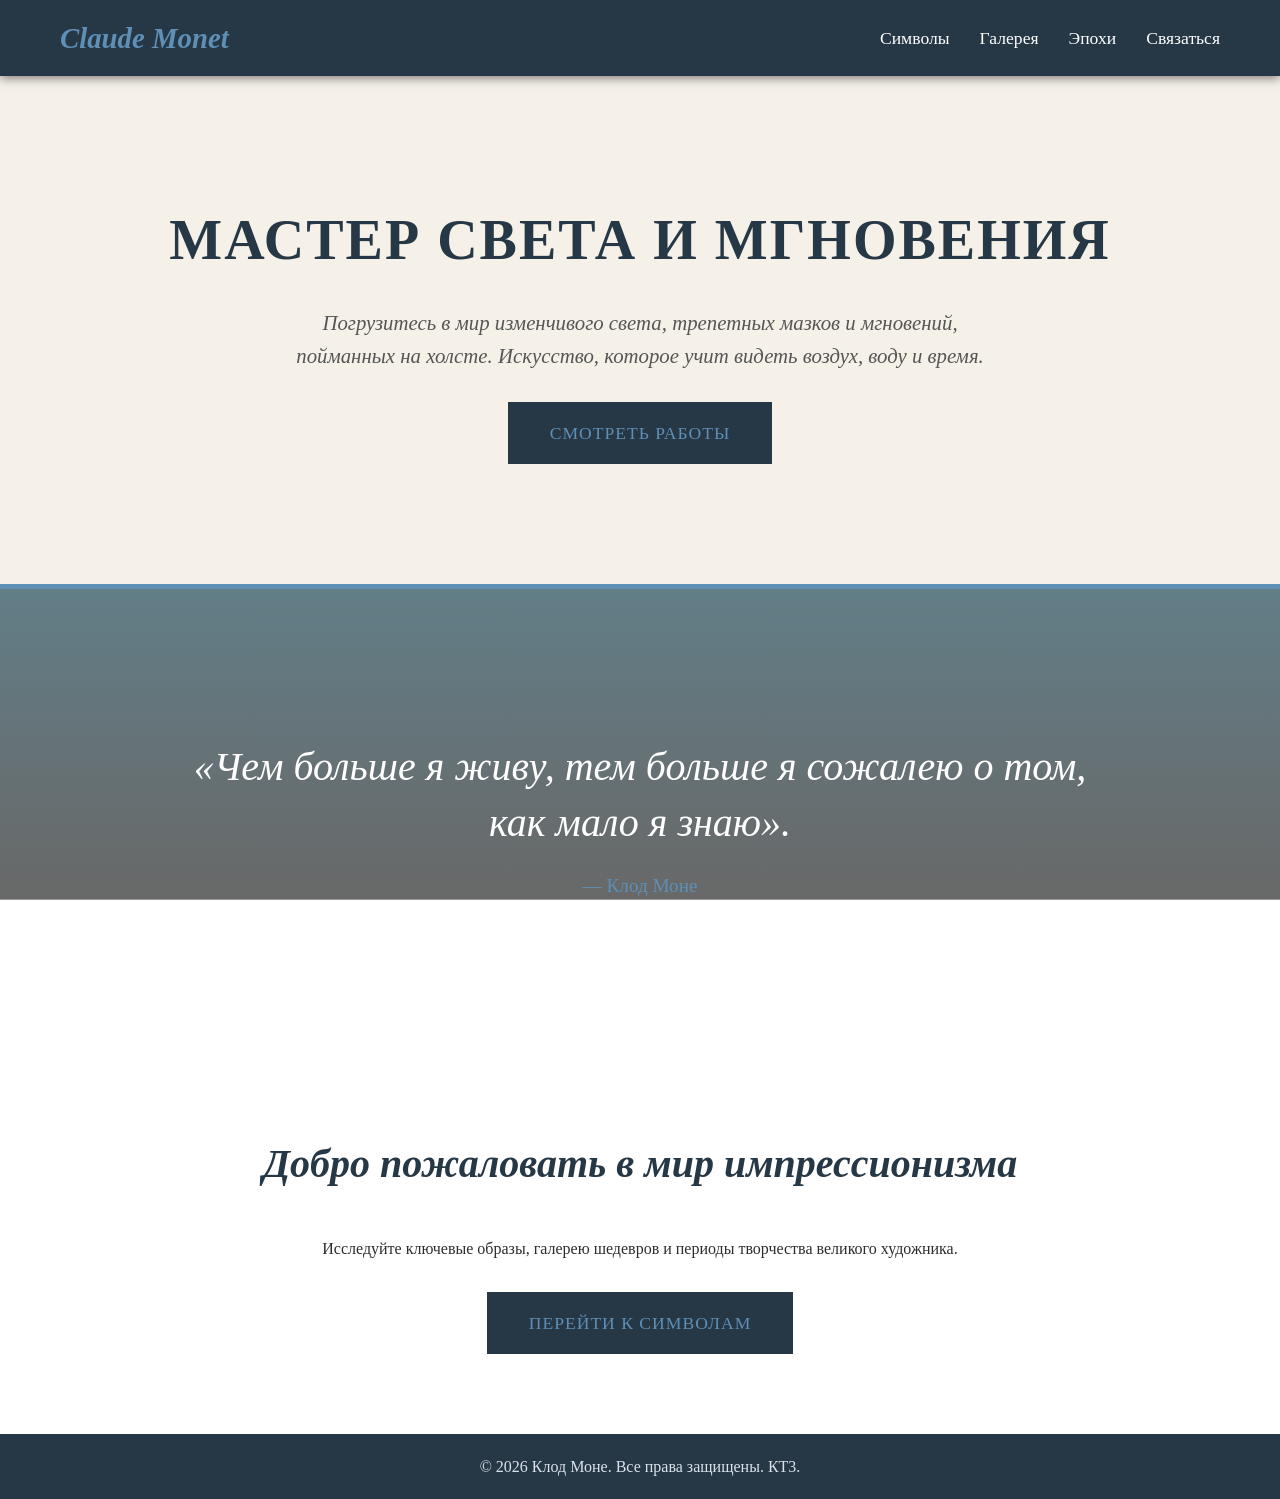
<file: index.html>
<!DOCTYPE html>
<html lang="ru">
<head>
    <meta charset="UTF-8">
    <meta name="viewport" content="width=device-width, initial-scale=1.0">
    <title>Клод Моне | Мир импрессионизма</title>
    <link rel="stylesheet" href="style.css">
</head>
<body>
    <header>
        <div class="container header-inner">
            <a href="index.html" class="logo">Claude Monet</a>
            <nav>
                <ul>
                    <li><a href="themes.html">Символы</a></li>
                    <li><a href="gallery.html">Галерея</a></li>
                    <li><a href="eras.html">Эпохи</a></li>
                    <li><a href="contact.html">Связаться</a></li>
                </ul>
            </nav>
        </div>
    </header>
    <section class="hero">
        <div class="container">
            <h1>Мастер света и мгновения</h1>
            <p>Погрузитесь в мир изменчивого света, трепетных мазков и мгновений, пойманных на холсте. Искусство, которое учит видеть воздух, воду и время.</p>
            <a href="gallery.html" class="btn">Смотреть работы</a>
        </div>
    </section>
    <section class="vibe-block">
        <div>
            <blockquote>«Чем больше я живу, тем больше я сожалею о том, как мало я знаю».</blockquote>
            <cite>— Клод Моне</cite>
        </div>
    </section>  
    <section>
        <div class="container" style="text-align: center;">
            <h2>Добро пожаловать в мир импрессионизма</h2>
            <p style="margin-bottom: 30px;">Исследуйте ключевые образы, галерею шедевров и периоды творчества великого художника.</p>
            <a href="themes.html" class="btn">Перейти к символам</a>
        </div>
    </section>
    <footer>
        <div class="container">
            <p>&copy; 2026 Клод Моне. Все права защищены. КТ3.</p>
        </div>
    </footer>
</body>
</html>
</file>
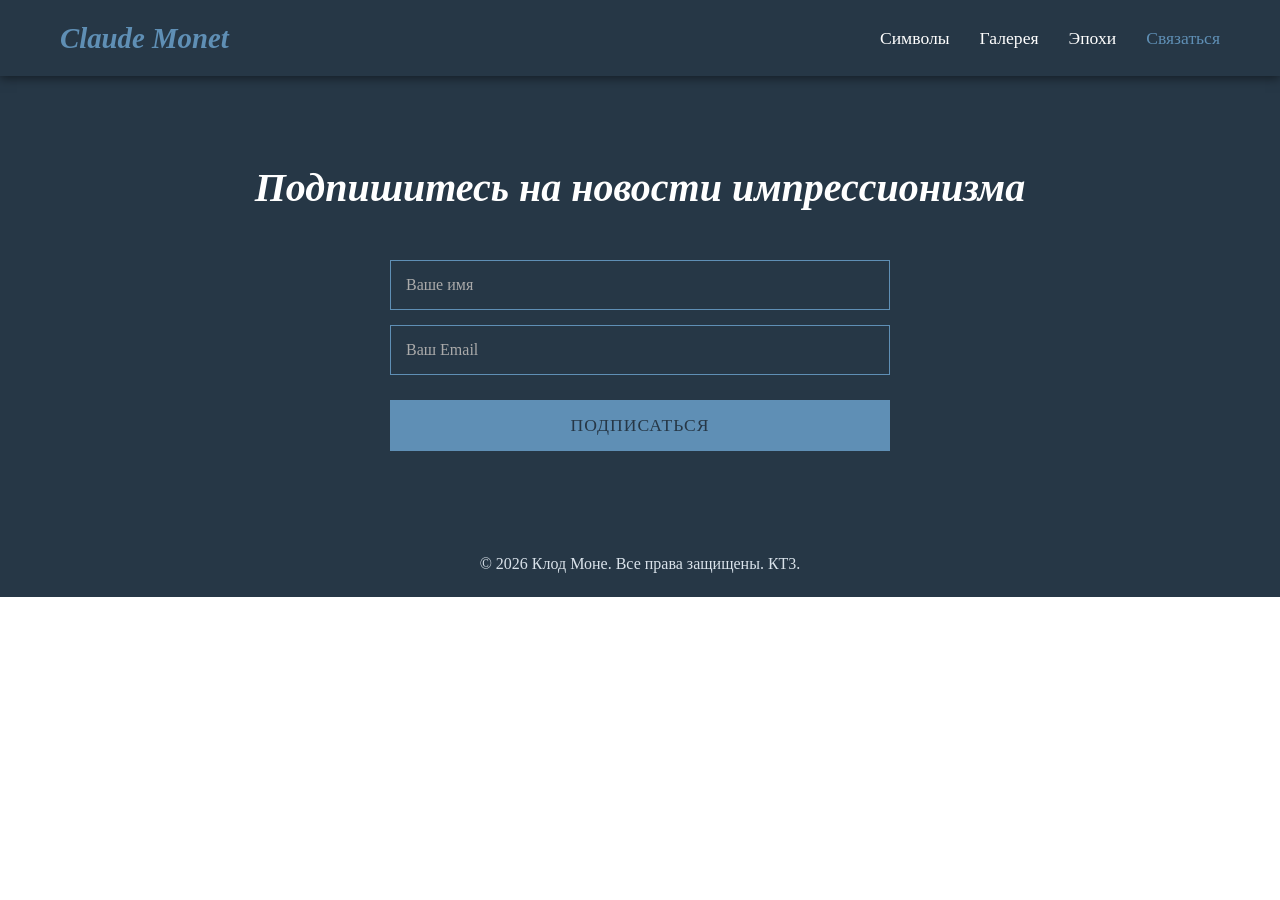
<file: contact.html>
<!DOCTYPE html>
<html lang="ru">
<head>
    <meta charset="UTF-8">
    <meta name="viewport" content="width=device-width, initial-scale=1.0">
    <title>Связаться | Клод Моне</title>
    <link rel="stylesheet" href="style.css">
</head>
<body>
    <header>
        <div class="container header-inner">
            <a href="index.html" class="logo">Claude Monet</a>
            <nav>
                <ul>
                    <li><a href="themes.html">Символы</a></li>
                    <li><a href="gallery.html">Галерея</a></li>
                    <li><a href="eras.html">Эпохи</a></li>
                    <li><a href="contact.html" class="active">Связаться</a></li>
                </ul>
            </nav>
        </div>
    </header>
    <section id="contact" class="contact-section">
        <div class="container">
            <h2>Подпишитесь на новости импрессионизма</h2>
            <form class="contact-form">
                <input type="text" placeholder="Ваше имя" required>
                <input type="email" placeholder="Ваш Email" required>
                <button type="submit" class="btn">Подписаться</button>
            </form>
        </div>
    </section>
    <footer>
        <div class="container">
            <p>&copy; 2026 Клод Моне. Все права защищены. КТ3.</p>
        </div>
    </footer>
</body>
</html>
</file>
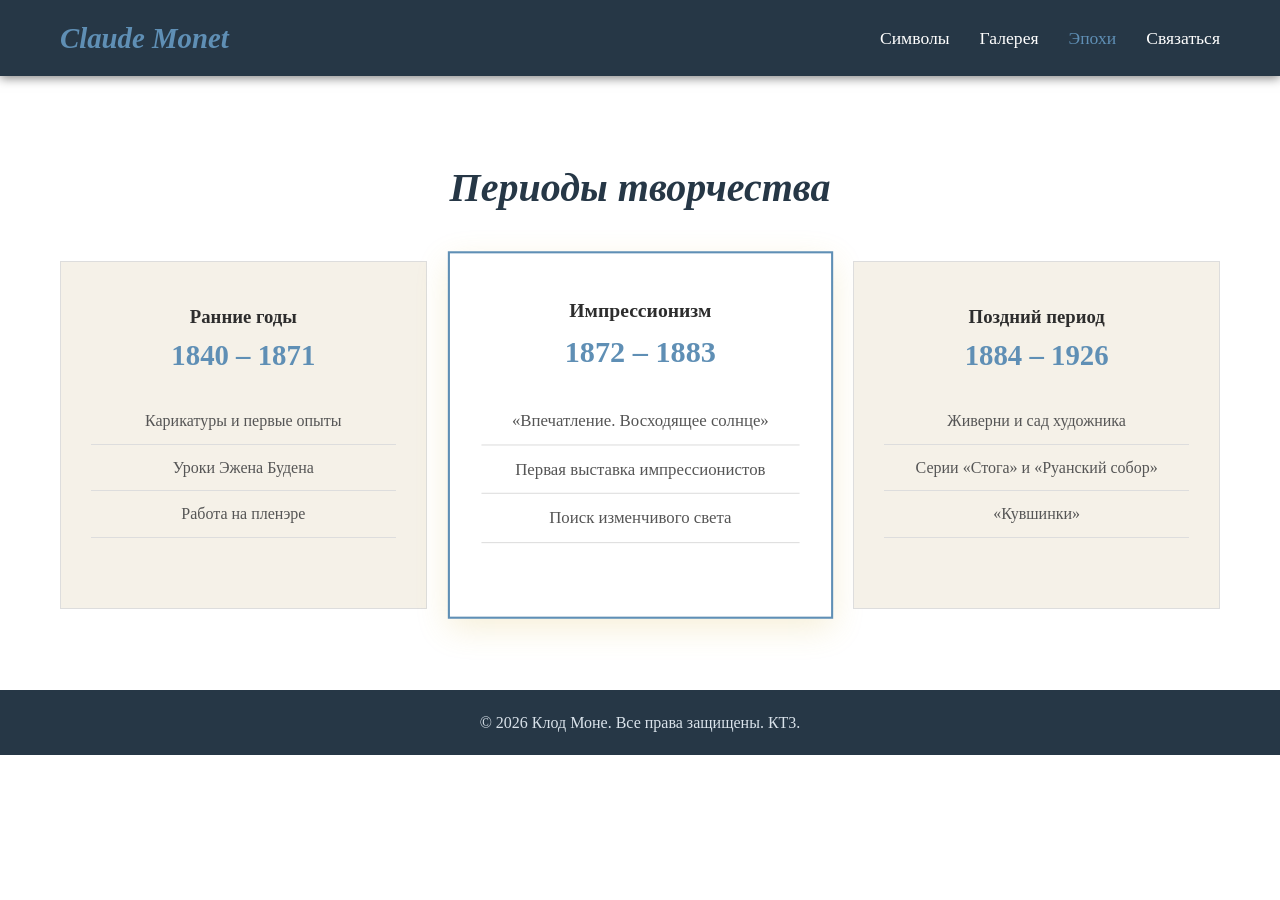
<file: eras.html>
<!DOCTYPE html>
<html lang="ru">
<head>
    <meta charset="UTF-8">
    <meta name="viewport" content="width=device-width, initial-scale=1.0">
    <title>Периоды творчества | Клод Моне</title>
    <link rel="stylesheet" href="style.css">
</head>
<body>
    <header>
        <div class="container header-inner">
            <a href="index.html" class="logo">Claude Monet</a>
            <nav>
                <ul>
                    <li><a href="themes.html">Символы</a></li>
                    <li><a href="gallery.html">Галерея</a></li>
                    <li><a href="eras.html" class="active">Эпохи</a></li>
                    <li><a href="contact.html">Связаться</a></li>
                </ul>
            </nav>
        </div>
    </header>
    <section id="eras">
        <div class="container">
            <h2>Периоды творчества</h2>
            <div class="era-grid">
                <div class="era-card">
                    <h3>Ранние годы</h3>
                    <div class="era-years">1840 – 1871</div>
                    <ul>
                        <li>Карикатуры и первые опыты</li>
                        <li>Уроки Эжена Будена</li>
                        <li>Работа на пленэре</li>
                    </ul>
                </div>
                <div class="era-card popular">
                    <h3>Импрессионизм</h3>
                    <div class="era-years">1872 – 1883</div>
                    <ul>
                        <li>«Впечатление. Восходящее солнце»</li>
                        <li>Первая выставка импрессионистов</li>
                        <li>Поиск изменчивого света</li>
                    </ul>
                </div>
                <div class="era-card">
                    <h3>Поздний период</h3>
                    <div class="era-years">1884 – 1926</div>
                    <ul>
                        <li>Живерни и сад художника</li>
                        <li>Серии «Стога» и «Руанский собор»</li>
                        <li>«Кувшинки»</li>
                    </ul>
                </div>
            </div>
        </div>
    </section>
    <footer>
        <div class="container">
            <p>&copy; 2026 Клод Моне. Все права защищены. КТ3.</p>
        </div>
    </footer>
</body>
</html>
</file>
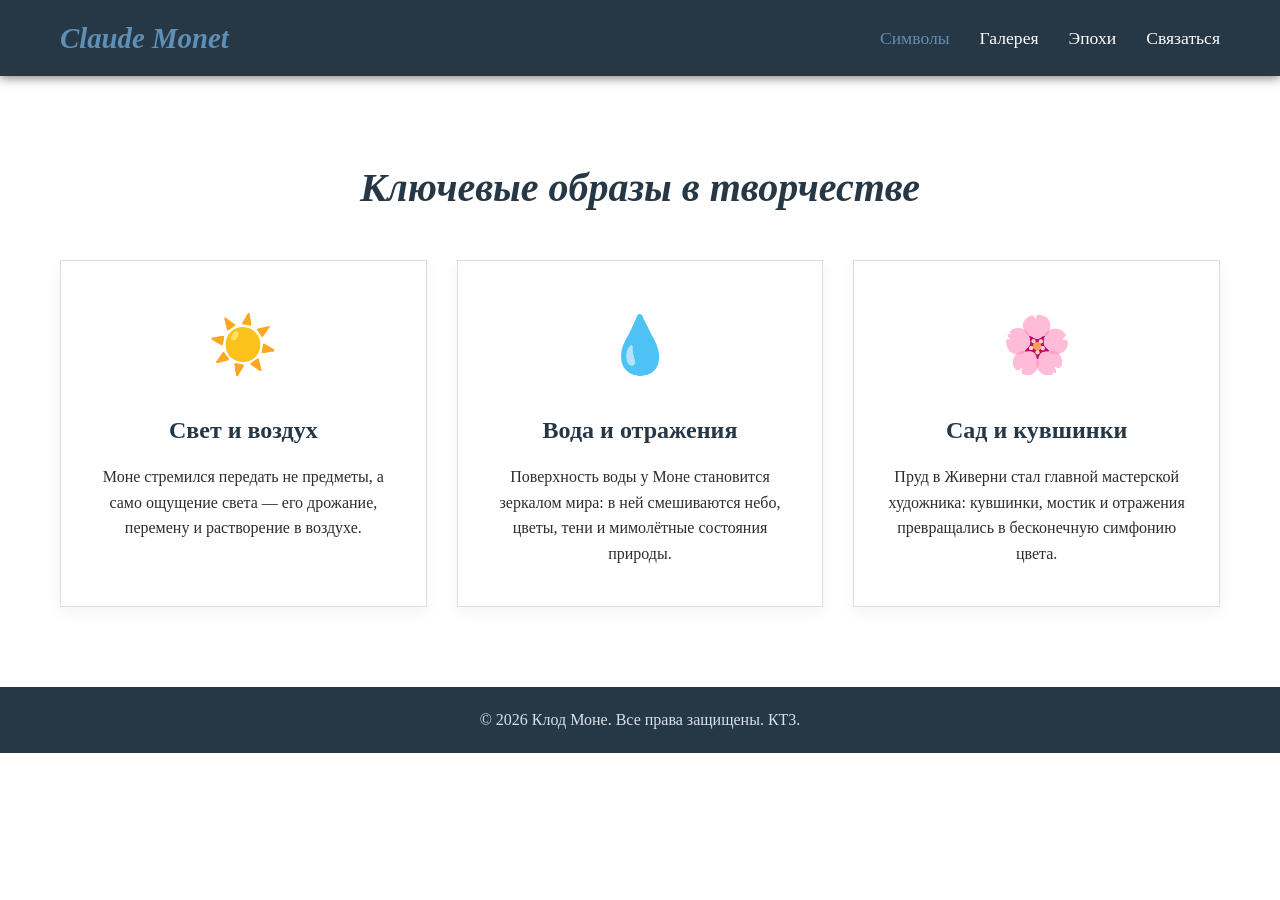
<file: themes.html>
<!DOCTYPE html>
<html lang="ru">
<head>
    <meta charset="UTF-8">
    <meta name="viewport" content="width=device-width, initial-scale=1.0">
    <title>Ключевые образы | Клод Моне</title>
    <link rel="stylesheet" href="style.css">
</head>
<body>
    <header>
        <div class="container header-inner">
            <a href="index.html" class="logo">Claude Monet</a>
            <nav>
                <ul>
                    <li><a href="themes.html" class="active">Символы</a></li>
                    <li><a href="gallery.html">Галерея</a></li>
                    <li><a href="eras.html">Эпохи</a></li>
                    <li><a href="contact.html">Связаться</a></li>
                </ul>
            </nav>
        </div>
    </header>
    <section id="themes">
        <div class="container">
            <h2>Ключевые образы в творчестве</h2>
            <div class="themes-grid">
                <div class="theme-card">
                    <div class="icon-placeholder">☀️</div>
                    <h3>Свет и воздух</h3>
                    <p>Моне стремился передать не предметы, а само ощущение света — его дрожание, перемену и растворение в воздухе.</p>
                </div>
                <div class="theme-card">
                    <div class="icon-placeholder">💧</div>
                    <h3>Вода и отражения</h3>
                    <p>Поверхность воды у Моне становится зеркалом мира: в ней смешиваются небо, цветы, тени и мимолётные состояния природы.</p>
                </div>
                <div class="theme-card">
                    <div class="icon-placeholder">🌸</div>
                    <h3>Сад и кувшинки</h3>
                    <p>Пруд в Живерни стал главной мастерской художника: кувшинки, мостик и отражения превращались в бесконечную симфонию цвета.</p>
                </div>
            </div>
        </div>
    </section>
    <footer>
        <div class="container">
            <p>&copy; 2026 Клод Моне. Все права защищены. КТ3.</p>
        </div>
    </footer>
</body>
</html>
</file>
<file: style.css>
:root {
    --primary: #5F8FB5; 
    --primary-deep: #3F6D94;
    --dark: #263746;    
    --light: #F5F1E8;  
    --text: #2D2D2D;
    --white: #fff;
}
* {
    margin: 0;
    padding: 0;
    box-sizing: border-box;
    font-family: 'Georgia', serif;
}
body {
    color: var(--text);
    background-color: var(--white);
    line-height: 1.6;
}
.container {
    max-width: 1200px;
    margin: 0 auto;
    padding: 0 20px;
}
section {
    padding: 80px 0;
}
h2 {
    text-align: center;
    font-size: 2.5rem;
    margin-bottom: 40px;
    color: var(--dark);
    font-style: italic;
}
header {
    position: sticky;
    top: 0;
    background-color: var(--dark);
    box-shadow: 0 2px 10px rgba(0,0,0,0.5);
    z-index: 1000;
    padding: 15px 0;
}
.header-inner {
    display: flex; 
    justify-content: space-between;
    align-items: center;
}
.logo {
    font-size: 1.8rem;
    font-weight: bold;
    color: var(--primary);
    text-decoration: none;
    font-style: italic;
}
nav ul {
    display: flex;
    list-style: none;
    gap: 30px;
}
nav a {
    text-decoration: none;
    color: var(--white);
    font-size: 1.1rem;
    transition: color 0.3s;
}
nav a:hover, nav a.active {
    color: var(--primary);
}
.hero {
    background-color: var(--light);
    text-align: center;
    padding: 120px 0;
    border-bottom: 5px solid var(--primary);
}
.hero h1 {
    font-size: 3.5rem;
    margin-bottom: 20px;
    color: var(--dark);
    text-transform: uppercase;
    letter-spacing: 2px;
}
.hero p {
    font-size: 1.3rem;
    max-width: 700px;
    margin: 0 auto 30px;
    color: #555;
    font-style: italic;
}
.btn {
    display: inline-block;
    background-color: var(--dark);
    color: var(--primary);
    padding: 15px 40px;
    text-decoration: none;
    font-size: 1.1rem;
    transition: background 0.3s, color 0.3s;
    border: 2px solid var(--dark);
    cursor: pointer;
    text-transform: uppercase;
    letter-spacing: 1px;
}
.btn:hover {
    background-color: var(--primary);
    color: var(--dark);
}
.vibe-block {
    background: linear-gradient(rgba(15, 129, 167, 0.7), rgba(40, 40, 40, 0.7)) center/cover fixed;
    padding: 150px 20px;
    text-align: center;
    color: var(--white);
    display: flex;
    justify-content: center;
    align-items: center;
    min-height: 400px;
}
.vibe-block blockquote {
    font-size: 2.5rem;
    font-style: italic;
    max-width: 900px;
    line-height: 1.4;
}
.vibe-block cite {
    display: block;
    margin-top: 20px;
    font-size: 1.2rem;
    color: var(--primary);
    font-style: normal;
}
.themes-grid {
    display: grid;
    grid-template-columns: repeat(auto-fit, minmax(300px, 1fr));
    gap: 30px;
}
.theme-card {
    background: var(--white);
    padding: 40px 30px;
    text-align: center;
    box-shadow: 0 5px 15px rgba(0,0,0,0.05);
    border: 1px solid #ddd;
    transition: transform 0.8s cubic-bezier(0.22, 1, 0.36, 1), box-shadow 2.3s ease, background 2.0s ease;
}
.theme-card:hover {
    transform: translateY(-10px) rotate(360deg);
    box-shadow: 0 15px 30px rgba(212, 175, 55, 0.3);
    background: var(--primary);
}
.theme-card h3 {
    color: var(--dark);
    margin-bottom: 15px;
    font-size: 1.5rem;
}
.icon-placeholder {
    font-size: 3.5rem;
    margin-bottom: 20px;
}
.slider-section {
    background-color: var(--dark);
    color: var(--white);
}
.slider-section h2 {
    color: var(--white);
}
.era-card {
    background: var(--light);
    border: 1px solid #ddd;
    padding: 40px 30px;
    text-align: center;
    transition: transform 0.5s cubic-bezier(0.22, 1, 0.36, 1), box-shadow 0.4s ease, border-color 0.4s ease, background 0.4s ease;
    transform: translateY(0) rotate(0deg) scale(1);
}
.era-card:hover {
    transform: translateY(-12px) rotate(-1.2deg) scale(1.02);
    box-shadow: 0 20px 40px rgba(95, 143, 181, 0.25);
    border-color: var(--primary);
    background: var(--white);
}
.era-card.popular {
    border: 2px solid var(--primary);
    transform: translateY(0) rotate(0deg) scale(1.05);
    box-shadow: 0 10px 30px rgba(212, 175, 55, 0.2);
    background: var(--white);
}
.era-card.popular:hover {
    transform: translateY(-14px) rotate(1.2deg) scale(1.07);
    box-shadow: 0 25px 50px rgba(63, 109, 148, 0.35);
}
.era-years {
    font-size: 1.8rem;
    font-weight: bold;
    color: var(--primary);
    margin-bottom: 20px;
    transition: transform 0.5s cubic-bezier(0.34, 1.56, 0.64, 1), color 0.4s ease;
    display: inline-block; 
}
.era-card:hover .era-years {
    transform: scale(1.12);
    color: var(--primary-deep);
}
.era-card ul {
    list-style: none;
    margin-bottom: 30px;
}
.era-card ul li {
    padding: 10px 0;
    border-bottom: 1px solid #ddd;
    color: #555;
    transition: transform 0.4s ease, color 0.4s ease;
}
.era-card:hover ul li {
    transform: translateX(4px);
    color: var(--dark);
}
.css-slider {
    max-width: 900px;
    margin: 0 auto;
    position: relative;
    overflow: hidden;
    border: 2px solid var(--primary);
    box-shadow: 0 10px 30px rgba(0,0,0,0.5);
}
.css-slider input[type="radio"] {
    display: none;
}
.slider-track {
    display: flex;
    width: 300%; 
    transition: transform 0.5s ease-in-out;
}
.slide {
    width: 33.333%; 
    height: 500px;
    position: relative;
}
.slide img {
    width: 100%;
    height: 100%;
    object-fit: cover;
}
.slide-caption {
    position: absolute;
    bottom: 0;
    left: 0;
    width: 100%;
    background: rgba(0,0,0,0.7);
    color: var(--white);
    padding: 15px;
    text-align: center;
    font-size: 1.2rem;
    font-style: italic;
}
#slide1:checked ~ .slider-track { transform: translateX(0); }
#slide2:checked ~ .slider-track { transform: translateX(-33.333%); }
#slide3:checked ~ .slider-track { transform: translateX(-66.666%); }
.slider-nav {
    position: absolute;
    bottom: 20px;
    width: 100%;
    display: flex;
    justify-content: center;
    gap: 15px;
    z-index: 10;
}
.slider-nav label {
    width: 20px;
    height: 20px;
    background: rgba(255, 255, 255, 0.5);
    border-radius: 50%;
    cursor: pointer;
    transition: background 0.3s, transform 0.3s;
}
.slider-nav label:hover {
    background: var(--primary);
    transform: scale(1.2);
}
#slide1:checked ~ .slider-nav label[for="slide1"],
#slide2:checked ~ .slider-nav label[for="slide2"],
#slide3:checked ~ .slider-nav label[for="slide3"] {
    background: var(--primary);
    transform: scale(1.2);
}
.era-grid {
    display: grid;
    grid-template-columns: repeat(3, 1fr);
    gap: 30px;
    align-items: center;
}
.contact-section {
    background-color: #263746;
}
.contact-section h2 {
    color: var(--white);
}
.contact-form {
    max-width: 500px;
    margin: 0 auto;
    display: flex;
    flex-direction: column;
    gap: 15px;
}
.contact-form input {
    padding: 15px;
    border: 1px solid var(--primary);
    background: transparent;
    color: var(--white);
    font-size: 1rem;
    font-family: inherit;
}
.contact-form input::placeholder {
    color: #aaa;
}
.contact-form button {
    margin-top: 10px;
    background-color: var(--primary);
    color: var(--dark);
    border: none;
}
.contact-form button:hover {
    background-color: #3F6D94;
    color: #fff;
}
footer {
    background-color: #263746;
    color: #d9e2ea;
    padding: 20px 0;
    text-align: center;
}
@media (max-width: 992px) {
    .hero h1 { font-size: 2.8rem; }
    .vibe-block blockquote { font-size: 2rem; }
    .era-grid { grid-template-columns: repeat(auto-fit, minmax(280px, 1fr)); }
    .era-card.popular { transform: scale(1); }
}
@media (max-width: 768px) {
    section { padding: 50px 0; }
    h2 { font-size: 2rem; }
    .header-inner { flex-direction: column; gap: 15px; }
    nav ul { flex-wrap: wrap; justify-content: center; gap: 15px; }
    .slide { height: 350px; }
}
@media (max-width: 480px) {
    .hero h1 { font-size: 2rem; }
    .hero p { font-size: 1rem; }
    .vibe-block { padding: 80px 15px; }
    .vibe-block blockquote { font-size: 1.5rem; }
    .themes-grid { grid-template-columns: 1fr; }
    .slide { height: 250px; }
}
</file>
